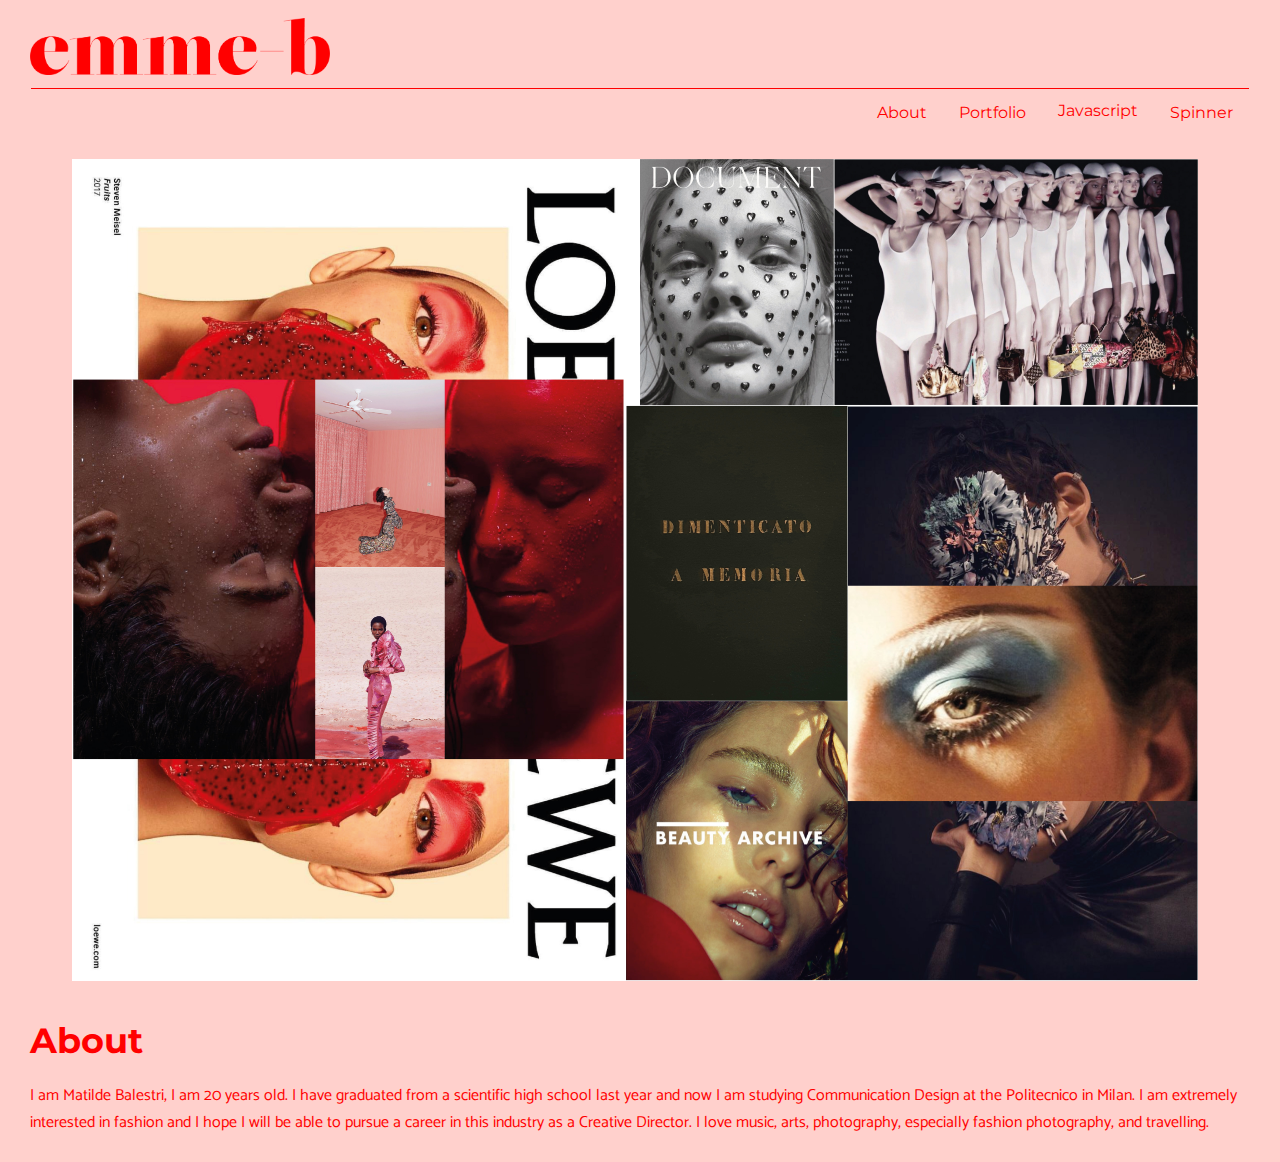
<file: index.html>
<html>
<head>
  <link rel="stylesheet" href="style.css">
  <script src="jquery.js"> </script>
  <title>emme-b</title>
</head>
<body>
<img src="logo.png" alt="emme-b" id="logo" width=300 height=57>

<ul>


<li> <a href="portfolio.html" target="_blank">Spinner</a> </li>
<div class="dropdown" style="float:right">
    <button class="dropbtn">Javascript</button>
    <div class="dropdown-content">
      <a href="quadrato.html" target="_blank">Exercise n1</a>
      <a href="escientra.html" target="_blank">Exercise n2</a>
      <a href="quadratojava1.html" target="_blank">Exercise n3</a>
      <a href="oscilla.html" target="_blank">Exercise n4</a>
    </div>
</div>
<li> <a href="port.html" target="_blank">Portfolio</a> </li>
<li> <a href="#About" id="button">About</a> </li>
</ul>
<img src="Balestri_mat892923.jpg" alt="composition" id="img2" width=1126 height=822>
<div id="par">
  <h2 id="About">About</h2>
  <p>I am Matilde Balestri, I am 20 years old. I have graduated from a scientific high school last year and now I am studying Communication Design at the Politecnico
  in Milan. I am extremely interested in fashion and I hope I will be able to pursue a career in this industry as a Creative Director.
  I love music, arts, photography, especially fashion photography, and travelling. </p>
</div>
<script src="home.js"></script>
</body>
</html>
</file>
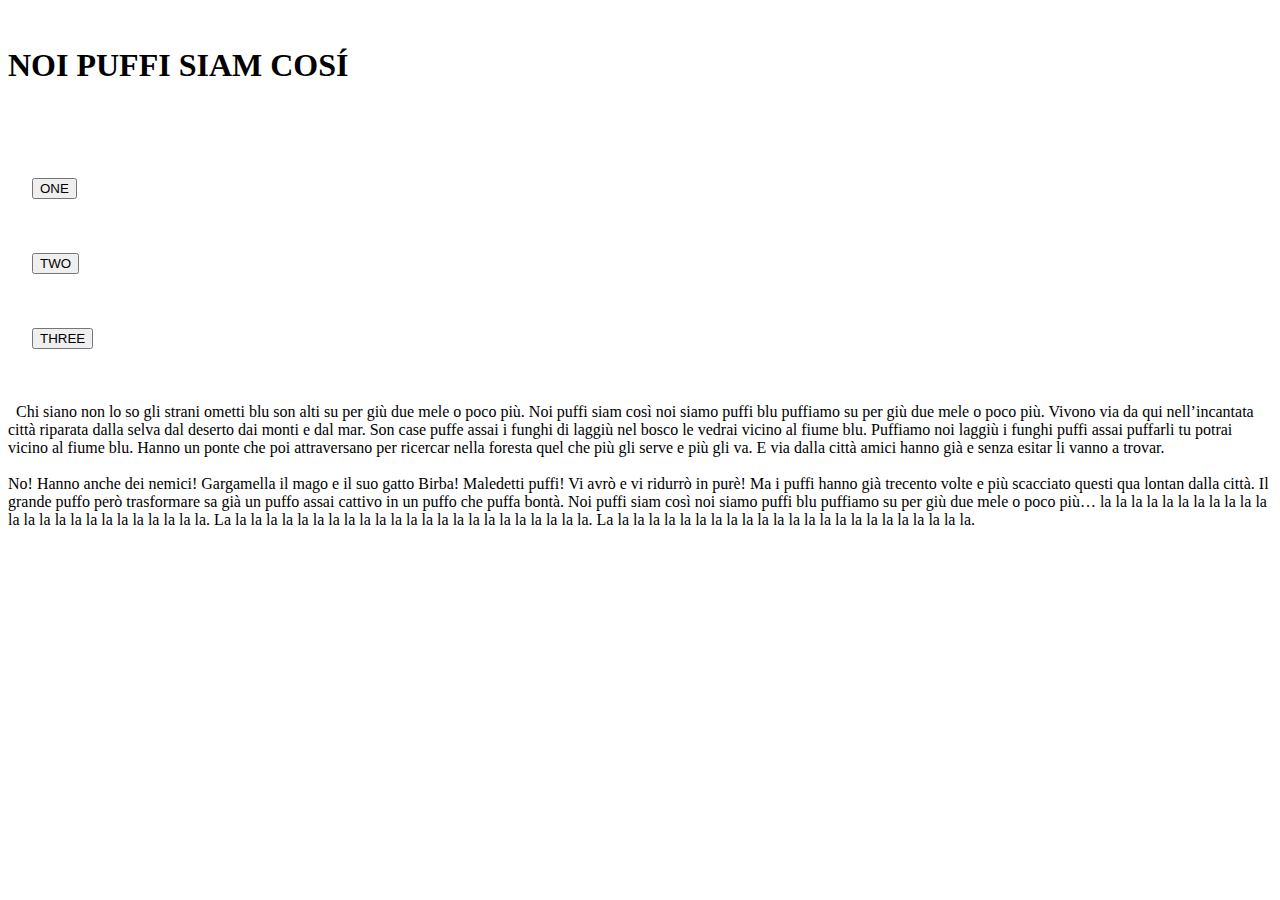
<file: bootstrap.html>
<!doctype html>
<html lang="en">
  <head>
    <!-- Required meta tags -->
    <meta charset="utf-8">
    <meta name="viewport" content="width=device-width, initial-scale=1, shrink-to-fit=no">

    <!-- Bootstrap CSS -->
    <link rel="stylesheet" href="https://stackpath.bootstrapcdn.com/bootstrap/4.1.0/css/bootstrap.min.css" integrity="sha384-9gVQ4dYFwwWSjIDZnLEWnxCjeSWFphJiwGPXr1jddIhOegiu1FwO5qRGvFXOdJZ4" crossorigin="anonymous">

    <title>Hello, world!</title>
    <style>
    h1{
      text-align: center;
    }
    </style>
  </head>
  <body>
    <h1>NOI PUFFI SIAM COSÍ</h1>
    <div class="container">
  <div class="row">
    <div class="col-sm">
      <div class="alert alert-info" role="alert">
      <button type="button" class="btn btn-outline-info">ONE</button>
      </div>
    </div>
    <div class="col-sm">
      <div class="alert alert-success" role="alert">
      <button type="button" class="btn btn-outline-success">TWO</button>
      </div>
    </div>
    <div class="col-sm">
      <div class="alert alert-danger" role="alert">
      <button type="button" class="btn btn-outline-danger">THREE</button>
     </div>
    </div>
  </div>
</div>
<div class="row justify-content-around">
    <div class="col-4">
  Chi siano non lo so
gli strani ometti blu
son alti su per giù
due mele o poco più.
Noi puffi siam così
noi siamo puffi blu
puffiamo su per giù
due mele o poco più.
Vivono via da qui
nell’incantata città
riparata dalla selva
dal deserto dai monti e dal mar.
Son case puffe assai
i funghi di laggiù
nel bosco le vedrai
vicino al fiume blu.
Puffiamo noi laggiù
i funghi puffi assai
puffarli tu potrai
vicino al fiume blu.
Hanno un ponte che poi
attraversano per
ricercar nella foresta
quel che più gli serve e più gli va.
E via dalla città
amici hanno già
e senza esitar
li vanno a trovar.
    </div>
    <div class="col-4">
No! Hanno anche dei nemici!
Gargamella il mago
e il suo gatto Birba!
Maledetti puffi!
Vi avrò e vi ridurrò in purè!
Ma i puffi hanno già
trecento volte e più
scacciato questi qua
lontan dalla città.
Il grande puffo però
trasformare sa già
un puffo assai cattivo
in un puffo che puffa bontà.
Noi puffi siam così
noi siamo puffi blu
puffiamo su per giù
due mele o poco più…
la la la la la la
la la la la la la
la la la la la la
la la la la la la.
La la la la la la
la la la la la la
la la la la la la
la la la la la la.
La la la la la la
la la la la la la
la la la la la la
la la la la la la.

    </div>
  </div>
    <!-- Optional JavaScript -->
    <!-- jQuery first, then Popper.js, then Bootstrap JS -->
    <script src="https://code.jquery.com/jquery-3.3.1.slim.min.js" integrity="sha384-q8i/X+965DzO0rT7abK41JStQIAqVgRVzpbzo5smXKp4YfRvH+8abtTE1Pi6jizo" crossorigin="anonymous"></script>
    <script src="https://cdnjs.cloudflare.com/ajax/libs/popper.js/1.14.0/umd/popper.min.js" integrity="sha384-cs/chFZiN24E4KMATLdqdvsezGxaGsi4hLGOzlXwp5UZB1LY//20VyM2taTB4QvJ" crossorigin="anonymous"></script>
    <script src="https://stackpath.bootstrapcdn.com/bootstrap/4.1.0/js/bootstrap.min.js" integrity="sha384-uefMccjFJAIv6A+rW+L4AHf99KvxDjWSu1z9VI8SKNVmz4sk7buKt/6v9KI65qnm" crossorigin="anonymous"></script>
  </body>
</html>
</file>
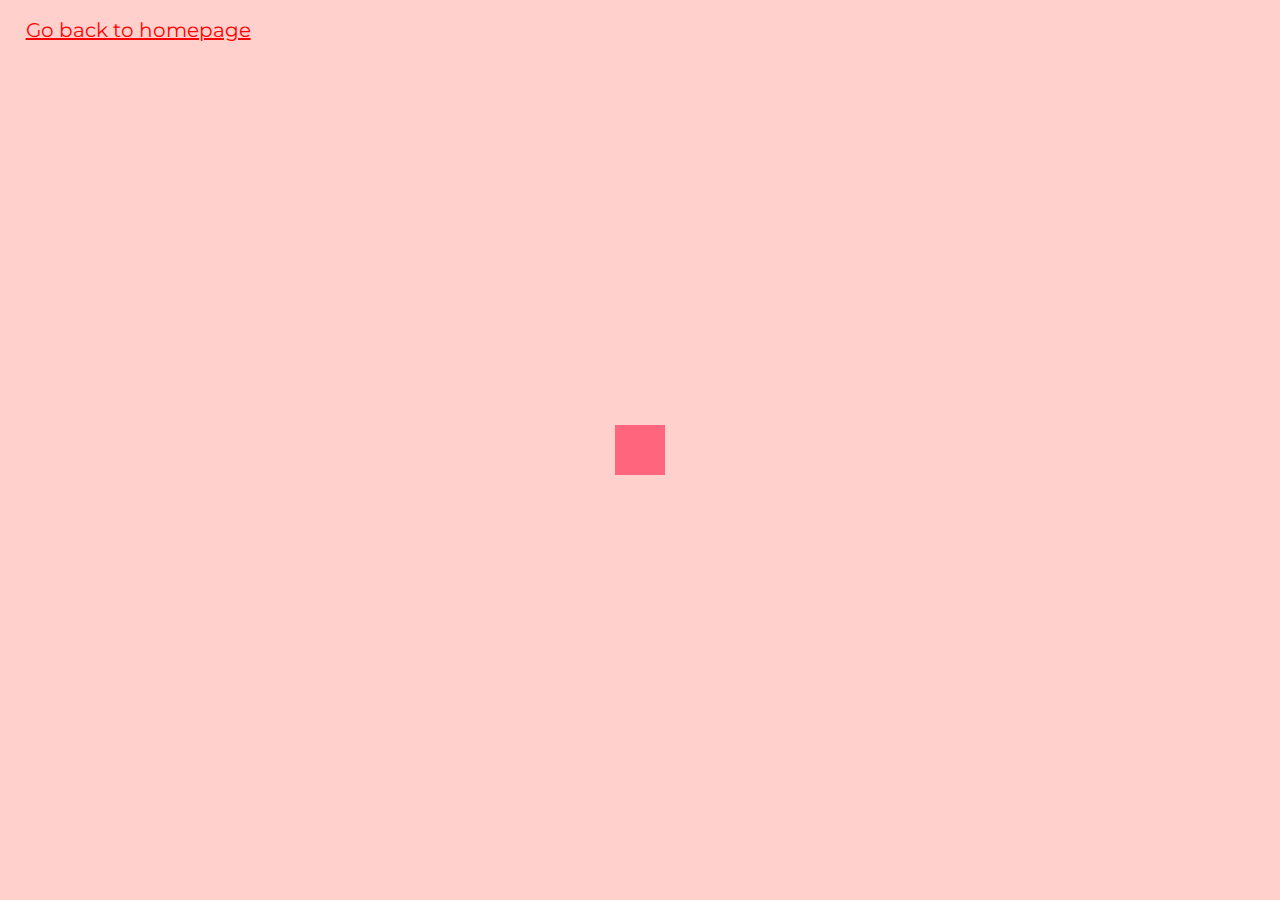
<file: escientra.html>
<html>
<head>
 <link rel="stylesheet" href="escientra.css">
 <script src="jquery.js"> </script>
 <title>emme-b: javascript</title>
</head>
<body>
  <a href="index.html">Go back to homepage</a>
<div id="qverde"></div>
<div id="cblu"></div>
<script src="escientra.js"></script>
</body>
</html>
</file>
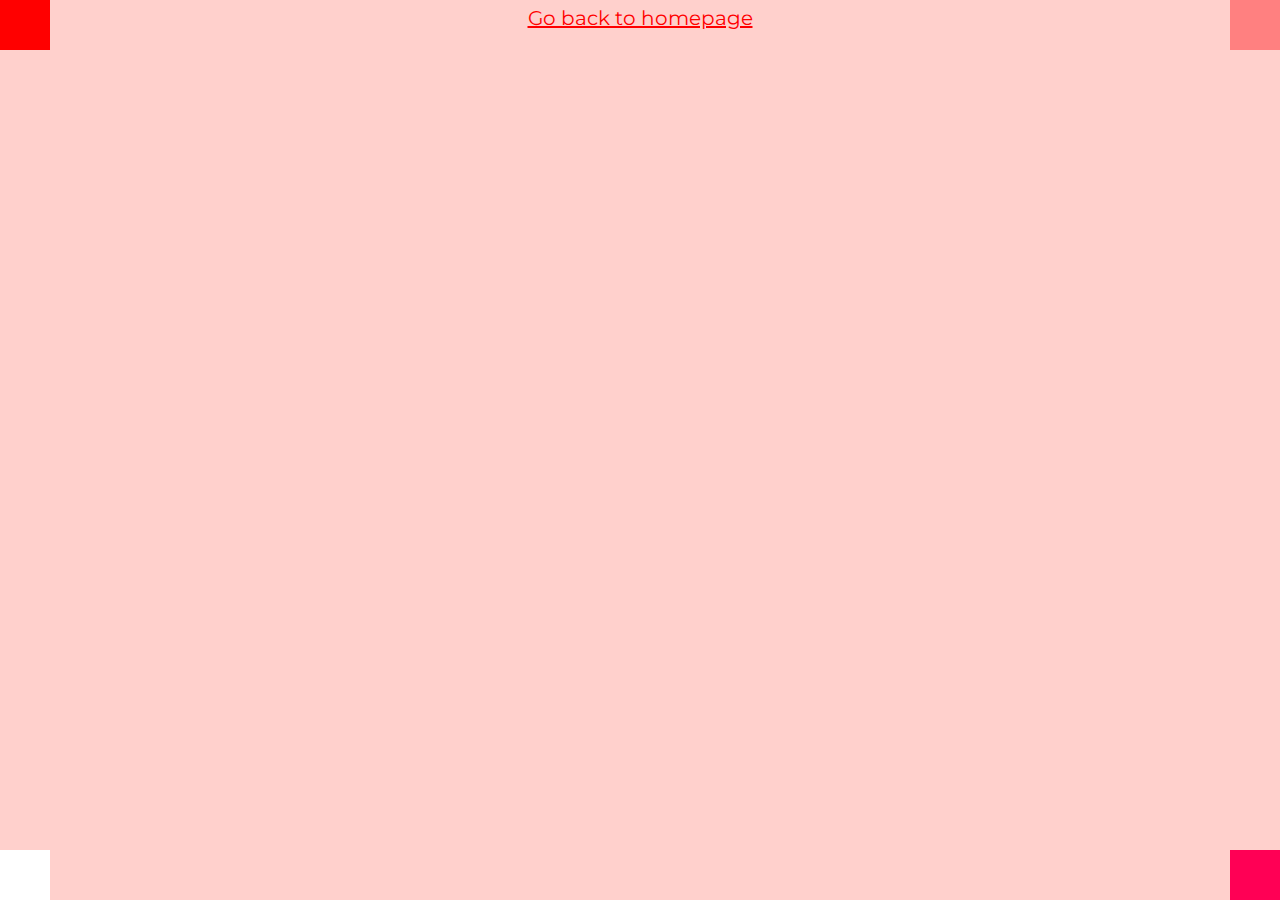
<file: oscilla.html>
<html>
<head>
<link rel="stylesheet" href="oscilla.css">
<script src="jquery.js"> </script>
<title>emme-b: javascript</title>
</head>
<body>
  <a href="index.html">Go back to homepage</a>
<div id="q1" class="quadrato sinistra alto"></div>
<div id="q2" class="quadrato destra alto"></div>
<div id="q3" class="quadrato sinistra basso"></div>
<div id="q4" class="quadrato destra basso"></div>
<script src="oscilla.js"></script>
</body>
</html>
</file>
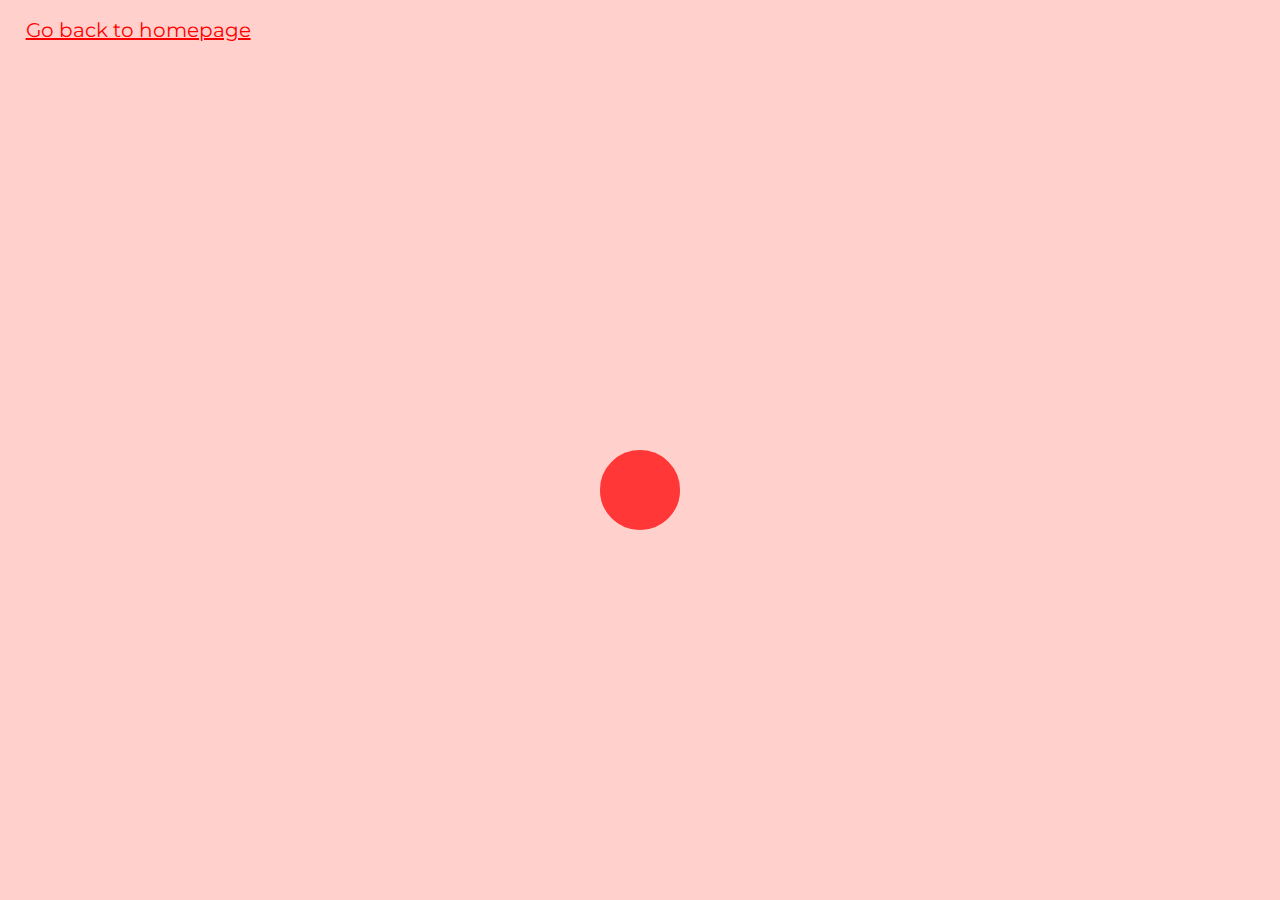
<file: portfolio.html>
<html>
<head>
  <link rel="stylesheet" href="styleportfolio.css">
  <title>emme-b: spinner</title>
</head>
<body>
<a href="index.html">Go back to homepage</a>
<div class="spinner">
 <div id="ball1"></div>
 <div id="ball2"></div>
 <div id="ball3"></div>
</div>


</body>
</html>
</file>
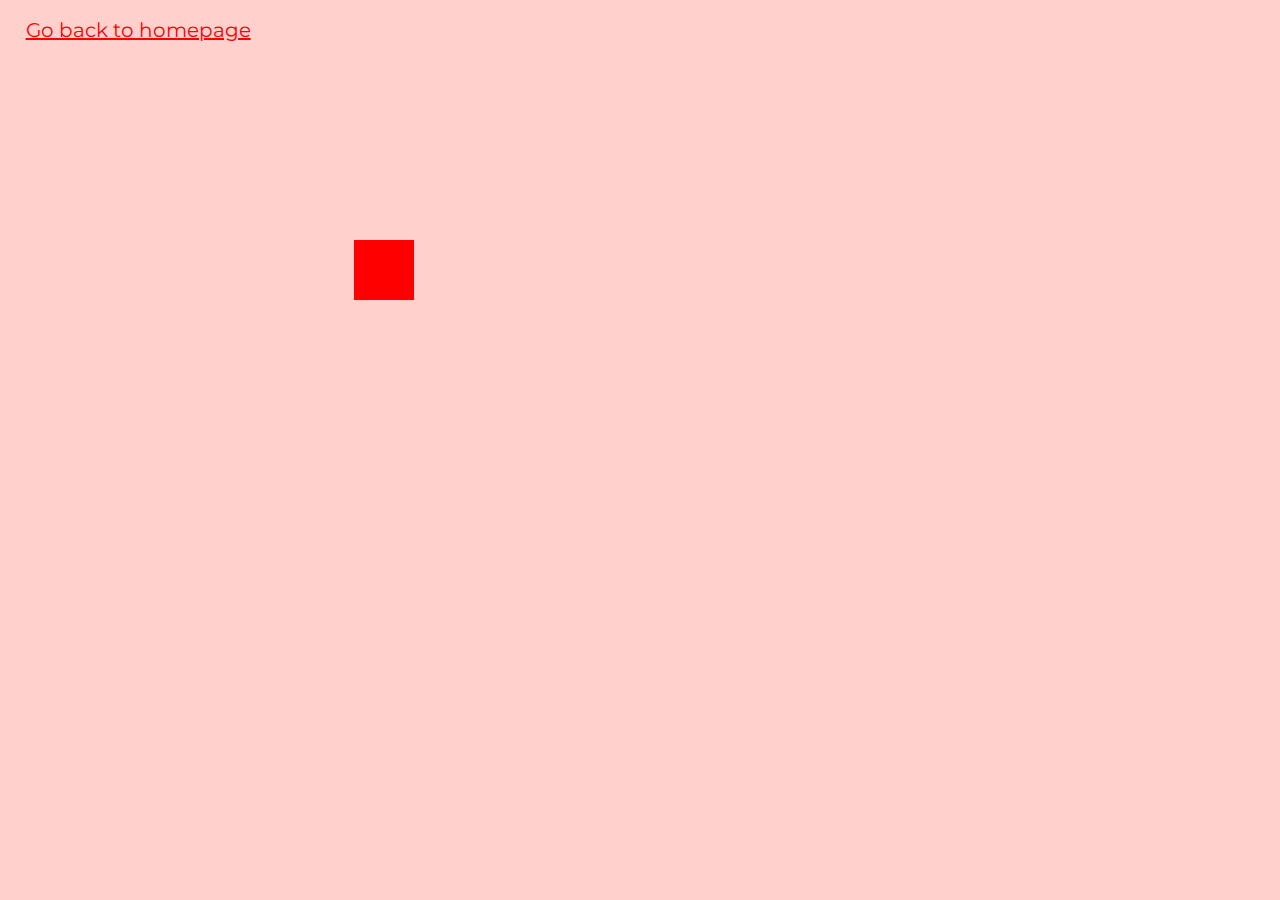
<file: quadrato.html>
<html>
<head>
 <link rel="stylesheet" href="quadrato.css">
 <script src="jquery.js"> </script>
 <title>emme-b: javascript</title>
</head>
<body>
 <a href="index.html">Go back to homepage</a>
 <div id="quadrato"></div>

 <script src="quadrato.js"></script>
</body>
</html>
</file>
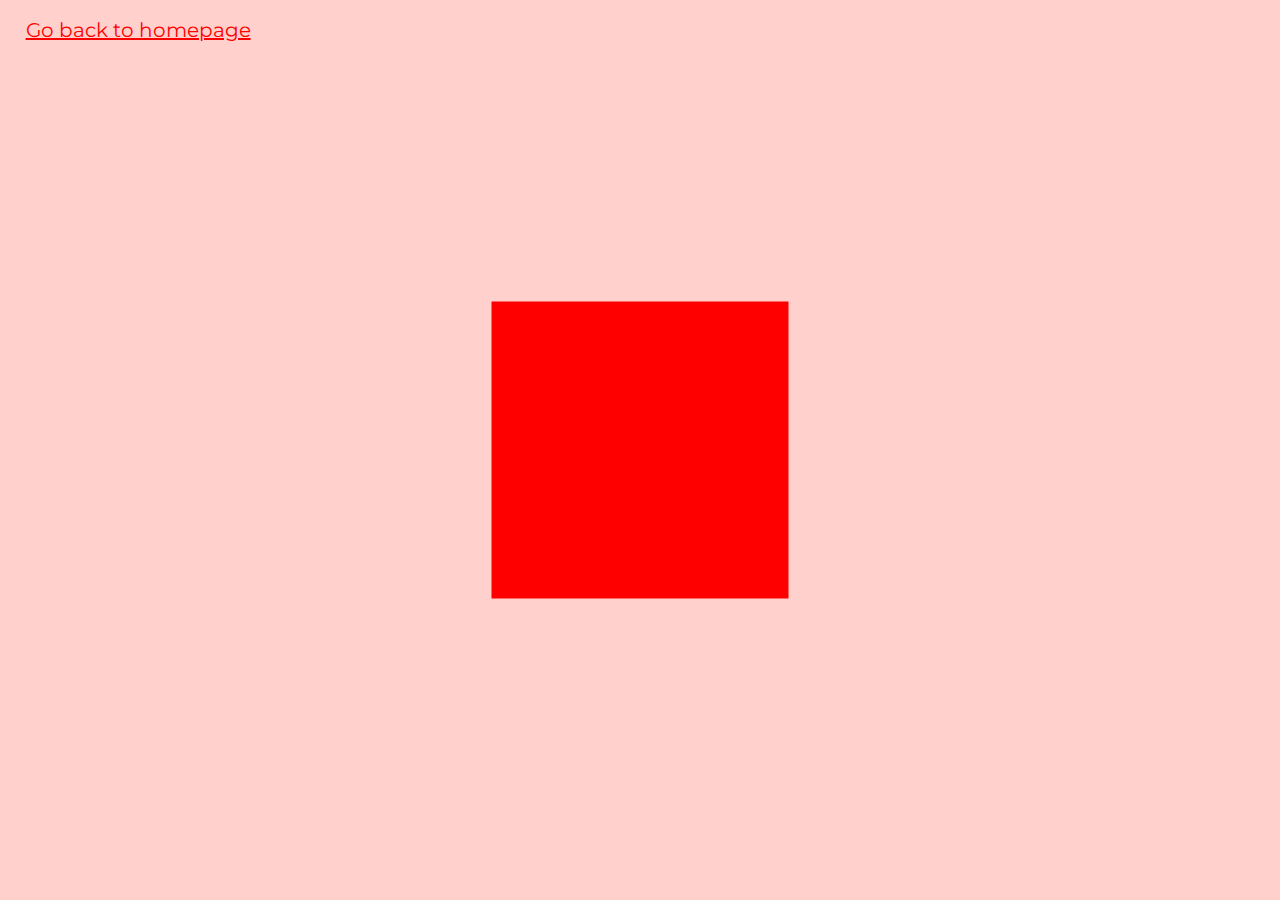
<file: quadratojava1.html>
<html>
<head>
  <link rel="stylesheet" href="quadratojava1.css">
  <script src="jquery.js"> </script>
  <title>emme-b: javascript</title>
</head>
<body>
  <a href="index.html">Go back to homepage</a>
  <div id="quadrato"></div>
  <div id="quadratino" class="off"></div>
  <script src="quadratojava1.js"></script>
</body>
</html>
</file>
<file: style.css>
@import url('https://fonts.googleapis.com/css?family=Harmattan|Catamaran:100|Montserrat:700|Source+Sans+Pro:200');
body {
    background-color: #ffd0cc;
    color: #ff0000;
}
#logo {
  position: relative;
  top: 10px;
  left: 22px;
}
#img2 {
  position: absolute;
  top: 570px;
  left: 635px;
  transform: translate(-50%, -50%);
}
h2 {
  font-size: 35px;
  max-width: 1220px;

  margin: 0 auto 20px;
  text-align: left;
  font-family: "Montserrat", sans-serif;

}
p {
  font-size: 1em;
  font-family: "Catamaran", sans-serif;
  text-align:left justify;
  padding-left: 22px;
  padding-right: 22px;
}
#par {
  position: relative;
  top: 860px;
  padding-bottom: 10px;
}
ul {
    list-style-type: none;
    margin: 23px;
    padding: 0;
    overflow: hidden;
    background-color: #ffd0cc;
    border-top: 1px solid #ff0000;
}
li {
    float: right;
}
li a {
    display: block;
    color: #ff0000;
    text-align: center;
    padding: 14px 16px;
    text-decoration: none;
    font-size: 16px;
    font-family: "Montserrat", sans-serif;

}
li a:hover {
    border-bottom: 1px solid #ff0000;
    transition: all 0.2s ease-in-out;
}
.dropbtn {
    background-color: #ffd0cc;
    color: #ff0000;
    padding: 12px 16px;
    font-size: 16px;
    font-family: "Montserrat", sans-serif;
    border: none;
}
.dropdown-content {
    display: none;
    position: absolute;
    background-color: #ffd0cc;
    min-width: 100px;
    z-index: 1;
}
.dropdown-content a {
    color: #ff0000;
    padding: 12px 12px;
    text-decoration: none;
    font-family: "Montserrat", sans-serif;
    display: block;
}
.dropdown-content a:hover {
  background-color: #ffd0cc;
  border-bottom: 1px solid #ff0000;
  transition: 0.2s;
}
.dropdown:hover .dropdown-content {
    display: block;
}
.dropdown:hover .dropbtn {
    background-color: #ffd0cc;
    border-bottom: 1px solid #ff0000;
    transition: 0.2s;
}
</file>
<file: escientra.css>
@import url('https://fonts.googleapis.com/css?family=Montserrat:700');
body {
  background-color: #ffd0cc;
}
a {
  text-decoration: underline;
  font-family: "Montserrat", sans-serif;
  font-size: 20px;
  position: absolute;
  top: 2%;
  left: 2%;
  color: #ff0000;
}
#qverde {
  height: 50px;
  width: 50px;
  background-color: #ff667d;
  position: absolute;
  top: 50%;
  left: 50%;
  transform: translate(-50%, -50%);
}
.esce {
  animation: uscita 1s forwards;
}
@keyframes uscita {
  from{
  position: absolute;
  top: 50%;
  left: 50%;
  transform: translate(-50%, -50%);
  }
  to{
  position: absolute;
  top: 50%;
  left: 120%;
  transform: translate(-50%, -50%);
  }
}
#cblu {
  height: 50px;
  width: 50px;
  background-color: white;
  border-radius: 50%;
  position: absolute;
  top: 50%;
  left: -5%;
  transform: translate(-50%, -50%);
}
.entra {
  animation: entrata 1s forwards;
}
@keyframes entrata {
   from{
  position: absolute;
  top: 50%;
  left: -5%;
  transform: translate(-50%, -50%);
  }
  to{
  position: absolute;
  top: 50%;
  left: 50%;
  transform: translate(-50%, -50%);
  }
}
.qr {
 animation: diventarosso 0.5s forwards;
}
@keyframes diventarosso {
  from{
  height: 50px;
  width: 50px;
  background-color: white;
  border-radius: 50%;
  position: absolute;
  top: 50%;
  left: 50%;
  transform: translate(-50%, -50%);
  }
  to{
   height: 50px;
  width: 50px;
  background-color: #ff0000;
  border-radius: 0%;
  position: absolute;
  top: 50%;
  left: 50%;
  transform: translate(-50%, -50%);
  }
}
.rotate {
  animation: ruota 1s infinite;
}
@keyframes ruota {
  from{
    height: 50px;
  width: 50px;
  background-color: #ff0000;
  border-radius: 0%;
  position: absolute;
  top: 50%;
  left: 50%;
  transform: translate(-50%, -50%) rotate(0deg);
  }
  to{
    height: 50px;
  width: 50px;
  background-color: #ff0000;
  border-radius: 0%;
  position: absolute;
  top: 50%;
  left: 50%;
  transform: translate(-50%, -50%) rotate(360deg);
  }
}
.escerosso{
  animation: uscitarosso 1s forwards;
}
@keyframes uscitarosso {
  from{
  height: 50px;
  width: 50px;
  background-color: #ff0000;
  border-radius: 0%;
  position: absolute;
  top: 50%;
  left: 50%;
  transform: translate(-50%, -50%);
  }
  to{
  height: 50px;
  width: 50px;
  background-color: #ff0000;
  border-radius: 0%;
  position: absolute;
  top: 50%;
  left: -5%;
  transform: translate(-50%, -50%);
  }
}
.entraverde{
  animation: entraverde 1s forwards;
}
@keyframes entraverde {
  from{
  position: absolute;
  top: 50%;
  left: 120%;
  transform: translate(-50%, -50%);
  }
  to{
  position: absolute;
  top: 50%;
  left: 50%;
  transform: translate(-50%, -50%);
  }
}
</file>
<file: oscilla.css>
@import url('https://fonts.googleapis.com/css?family=Montserrat:700');
body {
  background-color: #ffd0cc;
  color: #ff0000;
}
a {
  text-decoration: underline;
  font-family: "Montserrat", sans-serif;
  font-size: 20px;
  position: absolute;
  top: 2%;
  left: 50%;
  color: #ff0000;
  transform: translate(-50%, -50%);
}
.quadrato{
  height: 50px;
  width: 50px;
  position: absolute;
}
.sinistra {
  left: 0%;
}
.alto {
  top: 0%;
}
.destra {
  right: 0%;
}
.basso {
  bottom: 0%;
}
#q1 {
  background-color: #ff0000;
}
#q3 {
  background-color: white;
}
#q2 {
  background-color: #ff8080;
}
#q4 {
  background-color: #ff0055;
}
.center {
  top: 50%;
  left: 50%;
  transform: translate(-50%, -50%);
}
.oscilla {
  animation: oscillazione 5s linear infinite;
}
@keyframes oscillazione {
  from{left: 50%;}
  25%{left: 25%;}
  50%{left: 50%;}
  75%{left: 75%;}
  100%{left: 50%;}
}
</file>
<file: styleportfolio.css>
@import url('https://fonts.googleapis.com/css?family=Montserrat:700');
body {
    background-color: #ffd0cc;
    color: #ff0000;
}
a {
  text-decoration: underline;
  font-family: "Montserrat", sans-serif;
  font-size: 20px;
  position: absolute;
  top: 2%;
  left: 2%;
  color: #ff0000;
}

#ball1, #ball2, #ball3 {
  border: 10px solid #ff0000;
  background-color: #ff0000;
  border-radius: 50%;
  opacity: 35%;
  width: 60px;
  height: 60px;
  position: absolute;
  top: 50%;
  left: 46.89%;
}
#ball2 {
  animation: move2 2s infinite alternate;
}
#ball3 {
  animation: move3 2s infinite alternate;
}
@keyframes move2 {
  100% {transform: translate(-100px,0px);}
}

@keyframes move3 {
  100% {transform: translate(100px,0px);}
}
</file>
<file: quadrato.css>
@import url('https://fonts.googleapis.com/css?family=Montserrat:700');
body {
  background-color: #ffd0cc;
  color: #ff0000;
}
a {
  text-decoration: underline;
  font-family: "Montserrat", sans-serif;
  font-size: 20px;
  position: absolute;
  top: 2%;
  left: 2%;
  color: #ff0000;
}
#quadrato {

  width: 60px;
  height: 60px;
  background-color: #ff0000;
  position:absolute;
  top: 30%;
  left: 30%;
  transform: translate(-50%, -50%);
}
.tr {
  animation: move1 2s forwards;
}
@keyframes move1 {
  from { background-color: #ff0000;
    transform: translate(-50%, -50%);
  position:absolute;
  top: 30%;
  left: 30%;}
  to{ background-color: #ff667d;
    border-radius: 50%;
    transform: translate(-50%, -50%);
    position:absolute;
  top: 30%;
  left: 70%;}
}
.br {
  animation: move2 2s forwards;
}
@keyframes move2 {
  from { background-color: #ff667d;
    border-radius: 50%;
    transform: translate(-50%,      -50%);
  position:absolute;
  top: 30%;
  left: 70%;}
  to{  background-color: white;
    transform: translate(-50%, -50%);
    position:absolute;
  top: 70%;
  left: 70%;}
}
.bl {
  animation: move3 2s forwards;
}
@keyframes move3 {
  from { background-color: white;
    transform: translate(-50%,      -50%);
  position:absolute;
  top: 70%;
  left: 70%;}
  to{  background-color: #ff667d;
    border-radius: 50%;
    transform: translate(-50%, -50%);
    position:absolute;
  top: 70%;
  left: 30%;}
}
.tl {
  animation: move4 2s forwards;
}
@keyframes move4 {
from {  background-color: #ff667d;
  border-radius: 50%;
  transform: translate(-50%,      -50%);
  position:absolute;
  top: 70%;
  left: 30%;}
  to{  background-color: #ff0000;
    transform: translate(-50%, -50%);
    position:absolute;
  top: 30%;
  left: 30%;}
}
</file>
<file: quadratojava1.css>
@import url('https://fonts.googleapis.com/css?family=Montserrat:700');
body {
    background-color: #ffd0cc;
    color: #ff0000;
}
a {
  text-decoration: underline;
  font-family: "Montserrat", sans-serif;
  font-size: 20px;
  position: absolute;
  top: 2%;
  left: 2%;
  color: #ff0000;
}
#quadrato {
  height: 33vh;
  width: 33vh;
  background-color: red;
  position: absolute;
  top: 50%;
  left: 50%;
  transform: translate(-50%, -50%);
}
.rotate {
  animation: rotate 0.5s forwards;
}
@keyframes rotate {
  from {
    transform: translate(-50%, -50%) rotate(0deg);
  }
  to {
    transform: translate(-50%, -50%) rotate(-225deg);
  }
}
.on {
  height: 16vh;
  width: 16vh;
  background-color: white;
  position: absolute;
  top: 50%;
  left: 50%;
  transform: translate(-50%, -50%);
}
.off {
  height: 0vh;
  width: 0vh;
}
.orario {
  animation: orario 1s infinite;
}
.antiorario {
  animation: antiorario 1s infinite;
}
@keyframes orario {
  from {
    transform: translate(-50%, -50%) rotate(0deg);
  }
  to {
    transform: translate(-50%, -50%) rotate(360deg);
  }
}
@keyframes antiorario {
  from{
    transform: translate(-50%, -50%) rotate(0deg);
  }
  to {
    transform: translate(-50%, -50%) rotate(-360deg);
  }
}
</file>
